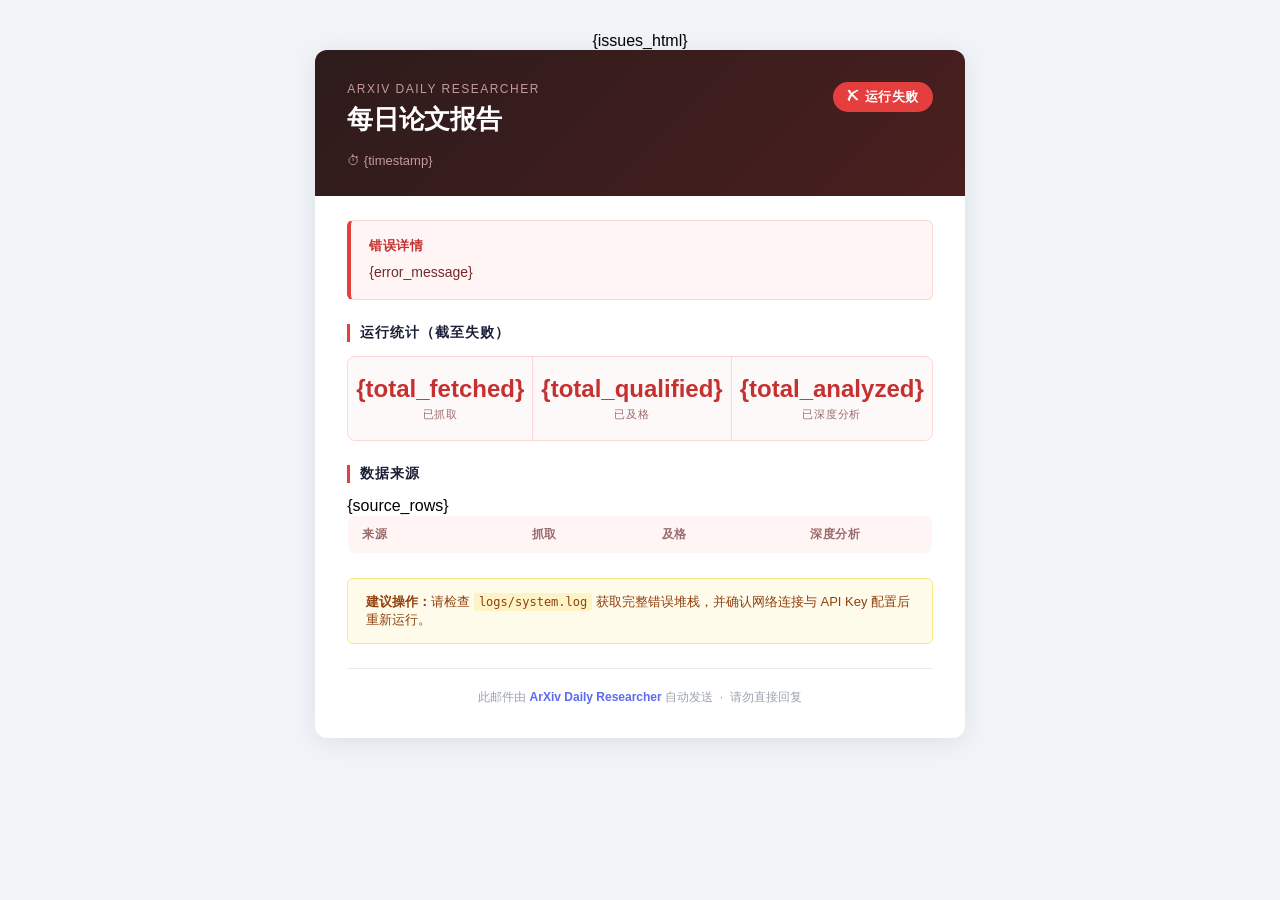
<file: configs/templates/email/failure.html>
<!DOCTYPE html>
<!--
  HTML 邮件通知模板 — 运行失败
  可用变量（使用 {变量名} 引用）：
    {timestamp}        — 运行时间戳
    {error_message}    — 错误信息
    {total_fetched}    — 抓取论文总数
    {total_qualified}  — 及格论文总数
    {total_analyzed}   — 深度分析论文总数
    {source_rows}      — 各数据源统计行（HTML <tr> 片段）
    {issues_html}      — 已完成步骤中的降级/待重试摘要（HTML 片段）

  修改此文件即可自定义失败邮件通知的样式和内容。
-->
<html lang="zh-CN">

<head>
  <meta charset="UTF-8">
  <meta name="viewport" content="width=device-width, initial-scale=1.0">
  <title>ArXiv Daily Researcher — 运行失败</title>
</head>

<body
  style="margin:0;padding:0;background-color:#f0f4f8;font-family:-apple-system,BlinkMacSystemFont,'Segoe UI',Roboto,'Helvetica Neue',Arial,sans-serif;">
  <table width="100%" cellpadding="0" cellspacing="0" border="0" style="background-color:#f0f4f8;">
    <tr>
      <td align="center" style="padding:32px 16px;">
        <table width="600" cellpadding="0" cellspacing="0" border="0"
          style="max-width:600px;width:100%;background-color:#ffffff;border-radius:12px;overflow:hidden;box-shadow:0 4px 24px rgba(0,0,0,0.08);">

          <!-- Header -->
          <tr>
            <td style="background:linear-gradient(135deg,#2d1b1b 0%,#4a1f1f 100%);padding:32px 32px 28px;">
              <table width="100%" cellpadding="0" cellspacing="0" border="0">
                <tr>
                  <td>
                    <p
                      style="margin:0 0 6px;font-size:12px;color:#c49a9a;letter-spacing:1.5px;text-transform:uppercase;">
                      ArXiv Daily Researcher</p>
                    <h1 style="margin:0;font-size:26px;font-weight:700;color:#ffffff;letter-spacing:-0.3px;">每日论文报告</h1>
                  </td>
                  <td align="right" valign="top">
                    <span
                      style="display:inline-block;background-color:#e53e3e;color:#ffffff;font-size:13px;font-weight:700;padding:6px 14px;border-radius:20px;letter-spacing:0.5px;">✗
                      运行失败</span>
                  </td>
                </tr>
                <tr>
                  <td colspan="2" style="padding-top:16px;">
                    <p style="margin:0;font-size:13px;color:#c49a9a;">
                      <span>⏱</span>&nbsp;{timestamp}
                    </p>
                  </td>
                </tr>
              </table>
            </td>
          </tr>

          <!-- Error Alert -->
          <tr>
            <td style="padding:24px 32px 0;">
              <table width="100%" cellpadding="0" cellspacing="0" border="0"
                style="background-color:#fff5f5;border:1px solid #fed7d7;border-left:4px solid #e53e3e;border-radius:6px;">
                <tr>
                  <td style="padding:16px 18px;">
                    <p
                      style="margin:0 0 6px;font-size:13px;font-weight:700;color:#c53030;text-transform:uppercase;letter-spacing:0.5px;">
                      错误详情</p>
                    <p style="margin:0;font-size:14px;color:#742a2a;line-height:1.6;word-break:break-word;">
                      {error_message}</p>
                  </td>
                </tr>
              </table>
            </td>
          </tr>

          <!-- Stats Banner -->
          <tr>
            <td style="padding:24px 32px 0;">
              <h2
                style="margin:0 0 14px;font-size:14px;font-weight:700;color:#1a1f36;text-transform:uppercase;letter-spacing:1px;border-left:3px solid #e53e3e;padding-left:10px;">
                运行统计（截至失败）</h2>
              <table width="100%" cellpadding="0" cellspacing="0" border="0"
                style="background-color:#fef9f9;border:1px solid #fed7d7;border-radius:8px;overflow:hidden;">
                <tr>
                  <td width="33.3%" align="center" style="padding:18px 8px;border-right:1px solid #fed7d7;">
                    <p style="margin:0 0 4px;font-size:24px;font-weight:700;color:#c53030;">{total_fetched}</p>
                    <p style="margin:0;font-size:11px;color:#9b6b6b;text-transform:uppercase;letter-spacing:0.8px;">已抓取
                    </p>
                  </td>
                  <td width="33.3%" align="center" style="padding:18px 8px;border-right:1px solid #fed7d7;">
                    <p style="margin:0 0 4px;font-size:24px;font-weight:700;color:#c53030;">{total_qualified}</p>
                    <p style="margin:0;font-size:11px;color:#9b6b6b;text-transform:uppercase;letter-spacing:0.8px;">已及格
                    </p>
                  </td>
                  <td width="33.3%" align="center" style="padding:18px 8px;">
                    <p style="margin:0 0 4px;font-size:24px;font-weight:700;color:#c53030;">{total_analyzed}</p>
                    <p style="margin:0;font-size:11px;color:#9b6b6b;text-transform:uppercase;letter-spacing:0.8px;">
                      已深度分析</p>
                  </td>
                </tr>
              </table>
            </td>
          </tr>

          <!-- Source Breakdown (if any data) -->
          <tr>
            <td style="padding:24px 32px 0;">
              <h2
                style="margin:0 0 14px;font-size:14px;font-weight:700;color:#1a1f36;text-transform:uppercase;letter-spacing:1px;border-left:3px solid #e53e3e;padding-left:10px;">
                数据来源</h2>
              <table width="100%" cellpadding="0" cellspacing="0" border="0"
                style="border-collapse:collapse;border:1px solid #fed7d7;border-radius:8px;overflow:hidden;">
                <tr style="background-color:#fff5f5;">
                  <th
                    style="padding:10px 14px;text-align:left;font-size:12px;font-weight:600;color:#9b6b6b;text-transform:uppercase;letter-spacing:0.6px;border-bottom:1px solid #fed7d7;">
                    来源</th>
                  <th
                    style="padding:10px 14px;text-align:center;font-size:12px;font-weight:600;color:#9b6b6b;text-transform:uppercase;letter-spacing:0.6px;border-bottom:1px solid #fed7d7;">
                    抓取</th>
                  <th
                    style="padding:10px 14px;text-align:center;font-size:12px;font-weight:600;color:#9b6b6b;text-transform:uppercase;letter-spacing:0.6px;border-bottom:1px solid #fed7d7;">
                    及格</th>
                  <th
                    style="padding:10px 14px;text-align:center;font-size:12px;font-weight:600;color:#9b6b6b;text-transform:uppercase;letter-spacing:0.6px;border-bottom:1px solid #fed7d7;">
                    深度分析</th>
                </tr>
                {source_rows}
              </table>
            </td>
          </tr>

          {issues_html}

          <!-- Action Suggestion -->
          <tr>
            <td style="padding:24px 32px 0;">
              <table width="100%" cellpadding="0" cellspacing="0" border="0"
                style="background-color:#fffbeb;border:1px solid #fde68a;border-radius:6px;">
                <tr>
                  <td style="padding:14px 18px;">
                    <p style="margin:0;font-size:13px;color:#92400e;">
                      <strong>建议操作：</strong>请检查 <code
                        style="background-color:#fef3c7;padding:2px 5px;border-radius:3px;font-size:12px;">logs/system.log</code>
                      获取完整错误堆栈，并确认网络连接与 API Key 配置后重新运行。
                    </p>
                  </td>
                </tr>
              </table>
            </td>
          </tr>

          <!-- Footer -->
          <tr>
            <td style="padding:24px 32px 32px;">
              <table width="100%" cellpadding="0" cellspacing="0" border="0">
                <tr>
                  <td style="border-top:1px solid #e8ebf0;padding-top:20px;">
                    <p style="margin:0;font-size:12px;color:#9ca3af;text-align:center;">
                      此邮件由 <strong style="color:#5b6af0;">ArXiv Daily Researcher</strong> 自动发送 &nbsp;·&nbsp; 请勿直接回复
                    </p>
                  </td>
                </tr>
              </table>
            </td>
          </tr>

        </table>
      </td>
    </tr>
  </table>
</body>

</html>
</file>
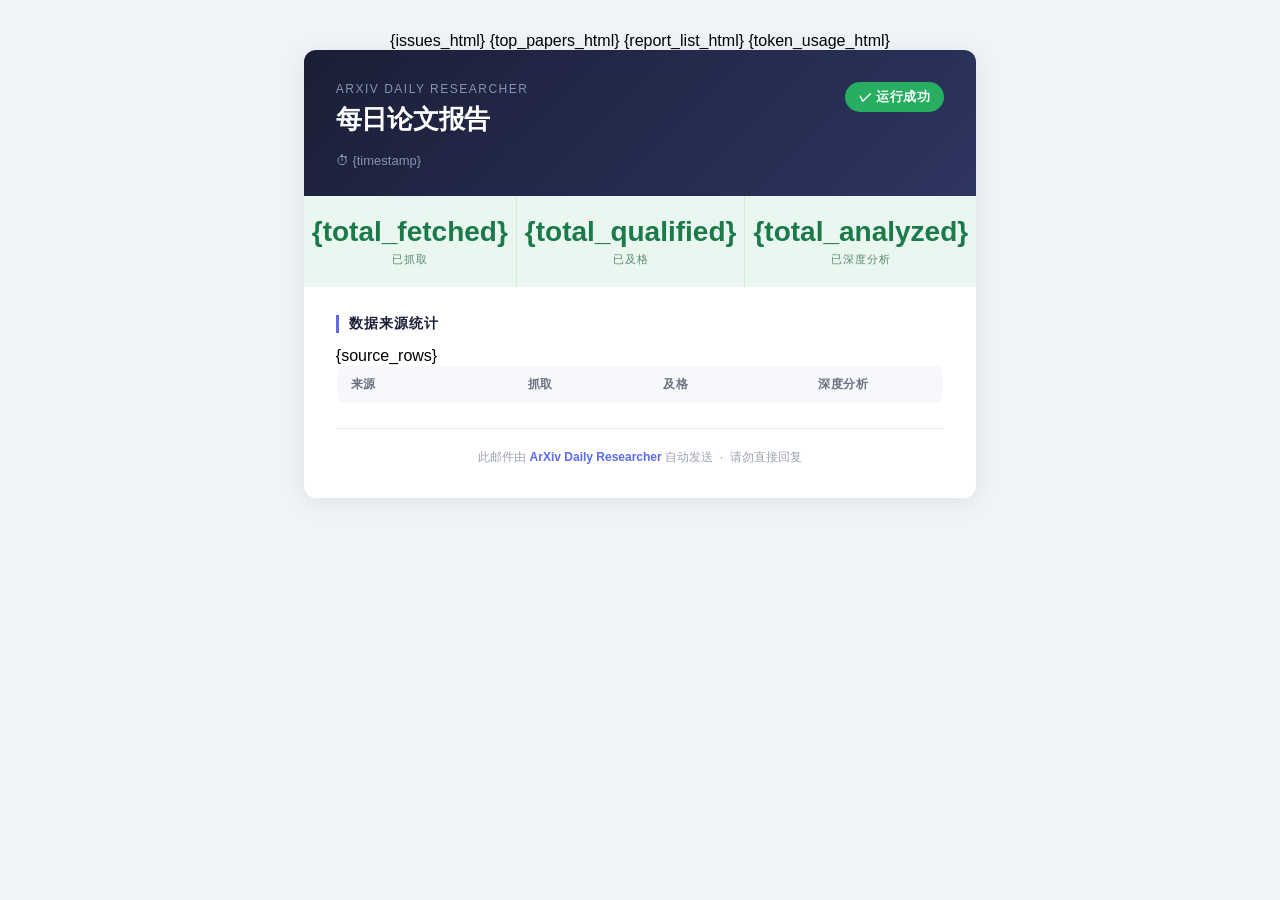
<file: configs/templates/email/success.html>
<!DOCTYPE html>
<!--
  HTML 邮件通知模板 — 运行成功
  可用变量（使用 {变量名} 引用）：
    {timestamp}        — 运行时间戳
    {total_fetched}    — 抓取论文总数
    {total_qualified}  — 及格论文总数
    {total_analyzed}   — 深度分析论文总数
    {source_rows}      — 各数据源统计行（HTML <tr> 片段）
    {top_papers_html}  — Top-N 论文卡片（HTML 片段）
    {report_list_html} — 报告路径列表（HTML 片段）
    {issues_html}      — 已降级/待重试步骤摘要（HTML 片段）

  修改此文件即可自定义成功邮件通知的样式和内容。
-->
<html lang="zh-CN">

<head>
  <meta charset="UTF-8">
  <meta name="viewport" content="width=device-width, initial-scale=1.0">
  <title>ArXiv Daily Researcher — 运行成功</title>
</head>

<body
  style="margin:0;padding:0;background-color:#f0f4f8;font-family:-apple-system,BlinkMacSystemFont,'Segoe UI',Roboto,'Helvetica Neue',Arial,sans-serif;">
  <table width="100%" cellpadding="0" cellspacing="0" border="0" style="background-color:#f0f4f8;">
    <tr>
      <td align="center" style="padding:32px 16px;">
        <table width="600" cellpadding="0" cellspacing="0" border="0"
          style="max-width:600px;width:100%;background-color:#ffffff;border-radius:12px;overflow:hidden;box-shadow:0 4px 24px rgba(0,0,0,0.08);">

          <!-- Header -->
          <tr>
            <td style="background:linear-gradient(135deg,#1a1f36 0%,#2d3561 100%);padding:32px 32px 28px;">
              <table width="100%" cellpadding="0" cellspacing="0" border="0">
                <tr>
                  <td>
                    <p
                      style="margin:0 0 6px;font-size:12px;color:#8892b0;letter-spacing:1.5px;text-transform:uppercase;">
                      ArXiv Daily Researcher</p>
                    <h1 style="margin:0;font-size:26px;font-weight:700;color:#ffffff;letter-spacing:-0.3px;">每日论文报告</h1>
                  </td>
                  <td align="right" valign="top">
                    <span
                      style="display:inline-block;background-color:#27ae60;color:#ffffff;font-size:13px;font-weight:700;padding:6px 14px;border-radius:20px;letter-spacing:0.5px;">✓
                      运行成功</span>
                  </td>
                </tr>
                <tr>
                  <td colspan="2" style="padding-top:16px;">
                    <p style="margin:0;font-size:13px;color:#8892b0;">
                      <span style="color:#a8b2d8;">⏱</span>&nbsp;{timestamp}
                    </p>
                  </td>
                </tr>
              </table>
            </td>
          </tr>

          <!-- Stats Banner -->
          <tr>
            <td style="background-color:#eaf6f0;padding:0;">
              <table width="100%" cellpadding="0" cellspacing="0" border="0">
                <tr>
                  <td width="33.3%" align="center" style="padding:20px 8px;border-right:1px solid #d4eedd;">
                    <p style="margin:0 0 4px;font-size:28px;font-weight:700;color:#1a7a4a;">{total_fetched}</p>
                    <p style="margin:0;font-size:11px;color:#5a8a72;text-transform:uppercase;letter-spacing:0.8px;">已抓取
                    </p>
                  </td>
                  <td width="33.3%" align="center" style="padding:20px 8px;border-right:1px solid #d4eedd;">
                    <p style="margin:0 0 4px;font-size:28px;font-weight:700;color:#1a7a4a;">{total_qualified}</p>
                    <p style="margin:0;font-size:11px;color:#5a8a72;text-transform:uppercase;letter-spacing:0.8px;">已及格
                    </p>
                  </td>
                  <td width="33.3%" align="center" style="padding:20px 8px;">
                    <p style="margin:0 0 4px;font-size:28px;font-weight:700;color:#1a7a4a;">{total_analyzed}</p>
                    <p style="margin:0;font-size:11px;color:#5a8a72;text-transform:uppercase;letter-spacing:0.8px;">
                      已深度分析</p>
                  </td>
                </tr>
              </table>
            </td>
          </tr>

          <!-- Section: Source Breakdown -->
          <tr>
            <td style="padding:28px 32px 0;">
              <h2
                style="margin:0 0 14px;font-size:14px;font-weight:700;color:#1a1f36;text-transform:uppercase;letter-spacing:1px;border-left:3px solid #5b6af0;padding-left:10px;">
                数据来源统计</h2>
              <table width="100%" cellpadding="0" cellspacing="0" border="0"
                style="border-collapse:collapse;border:1px solid #e8ebf0;border-radius:8px;overflow:hidden;">
                <tr style="background-color:#f7f8fc;">
                  <th
                    style="padding:10px 14px;text-align:left;font-size:12px;font-weight:600;color:#6b7280;text-transform:uppercase;letter-spacing:0.6px;border-bottom:1px solid #e8ebf0;">
                    来源</th>
                  <th
                    style="padding:10px 14px;text-align:center;font-size:12px;font-weight:600;color:#6b7280;text-transform:uppercase;letter-spacing:0.6px;border-bottom:1px solid #e8ebf0;">
                    抓取</th>
                  <th
                    style="padding:10px 14px;text-align:center;font-size:12px;font-weight:600;color:#6b7280;text-transform:uppercase;letter-spacing:0.6px;border-bottom:1px solid #e8ebf0;">
                    及格</th>
                  <th
                    style="padding:10px 14px;text-align:center;font-size:12px;font-weight:600;color:#6b7280;text-transform:uppercase;letter-spacing:0.6px;border-bottom:1px solid #e8ebf0;">
                    深度分析</th>
                </tr>
                {source_rows}
              </table>
            </td>
          </tr>

          <!-- Section: Workflow caveats -->
          {issues_html}

          <!-- Section: Top Papers -->
          {top_papers_html}

          <!-- Section: Report Paths -->
          {report_list_html}

          <!-- Section: Token Usage -->
          {token_usage_html}

          <!-- Footer -->
          <tr>
            <td style="padding:24px 32px 32px;">
              <table width="100%" cellpadding="0" cellspacing="0" border="0">
                <tr>
                  <td style="border-top:1px solid #e8ebf0;padding-top:20px;">
                    <p style="margin:0;font-size:12px;color:#9ca3af;text-align:center;">
                      此邮件由 <strong style="color:#5b6af0;">ArXiv Daily Researcher</strong> 自动发送 &nbsp;·&nbsp; 请勿直接回复
                    </p>
                  </td>
                </tr>
              </table>
            </td>
          </tr>

        </table>
      </td>
    </tr>
  </table>
</body>

</html>
</file>
